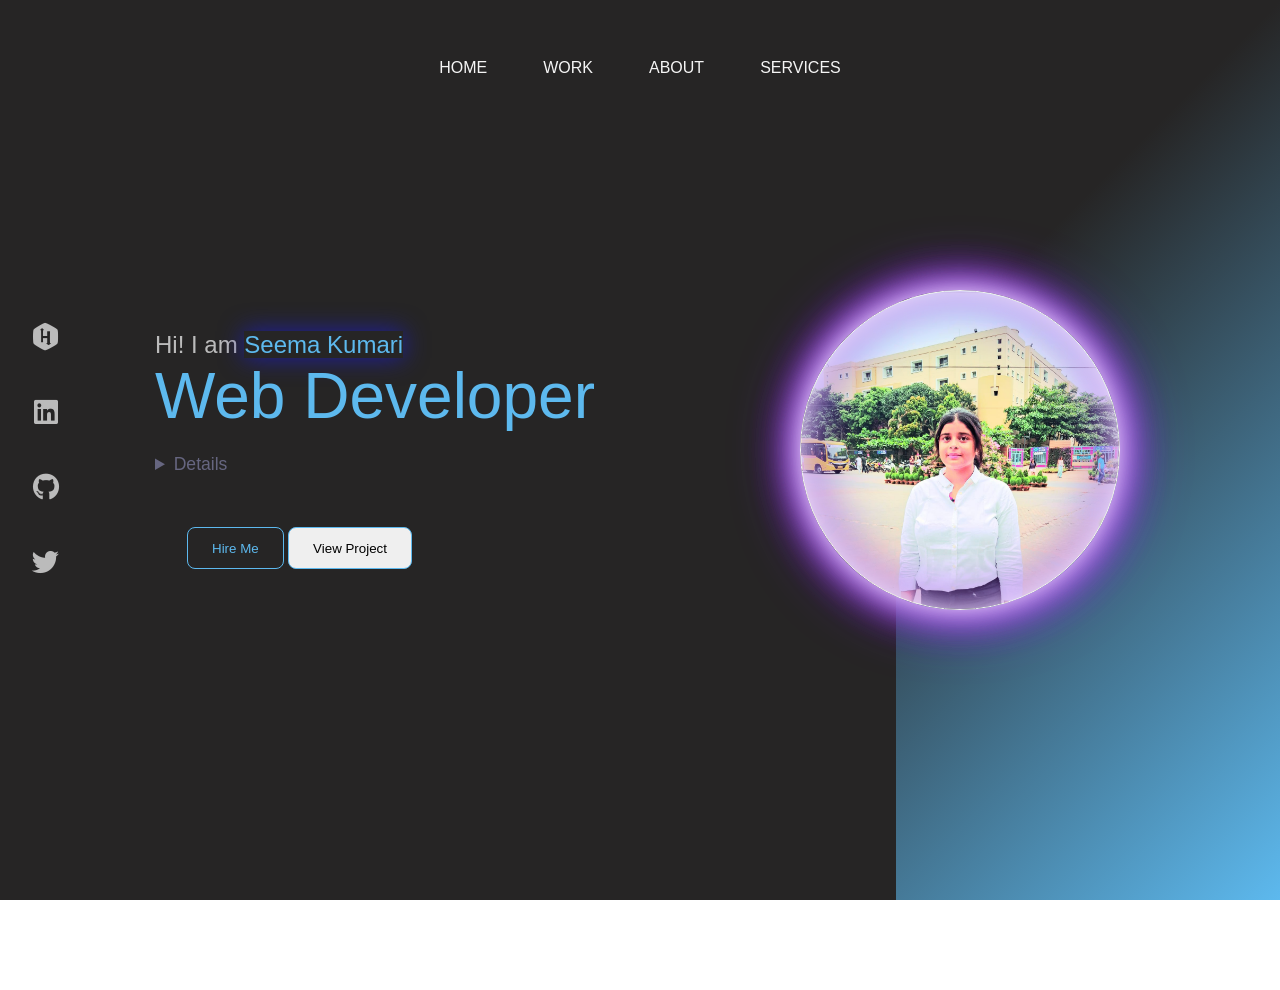
<file: index.html>
<!DOCTYPE html>
<html lang="en">
<head>
    <meta charset="UTF-8">
    <meta name="viewport" content="width=device-width, initial-scale=1.0">
    <title>Seema - Developer Portfolio</title>
    <link rel="stylesheet" href="https://cdnjs.cloudflare.com/ajax/libs/font-awesome/6.6.0/css/all.min.css">
    <link rel="stylesheet" href="style.css">
    

</head>
<body>
    <div class="portfolio-container">
        
        <ul class="navlist">
       <li><a href ="#Home"> Home</a></li>
        <li><a href ="#Work"> Work</a></li>
        <li><a href ="#About">About</a></li>
        <li><a href ="#Services">Services</a></li>
      </ul> 
      <div class="left-container"> 
         <div class="icons">
            <i class="fa-brands fa-hackerrank"></i>
            <i class="fa-brands fa-linkedin"></i>
            <i class="fa-brands fa-github"></i>
            <i class="fa-brands fa-twitter"></i>

         </div>
         <div class="content">
            <p class="intro"> Hi! I am <span>Seema Kumari</span></p>
            <summary>Web Developer</summary>
            <details class="detail">I'm a proficient developer specializing in full-stack development,with expertise in modern programming languages and frameworks. Passionate about continuous learning, I excel in creating efficient, scalable software solutions and thrive in collaborative tech environments. </details>
            <div class="btn-container">
              <button> Hire Me</button>  
              <button> View Project</button>
            </div>
         </div>
    </div>
      <div class="right-container">  </div>
      <div class="design">
        <div class="circle"></div>
        <div class="circle"></div>
      </div>
    </div>
    
</body>
</html>
</file>
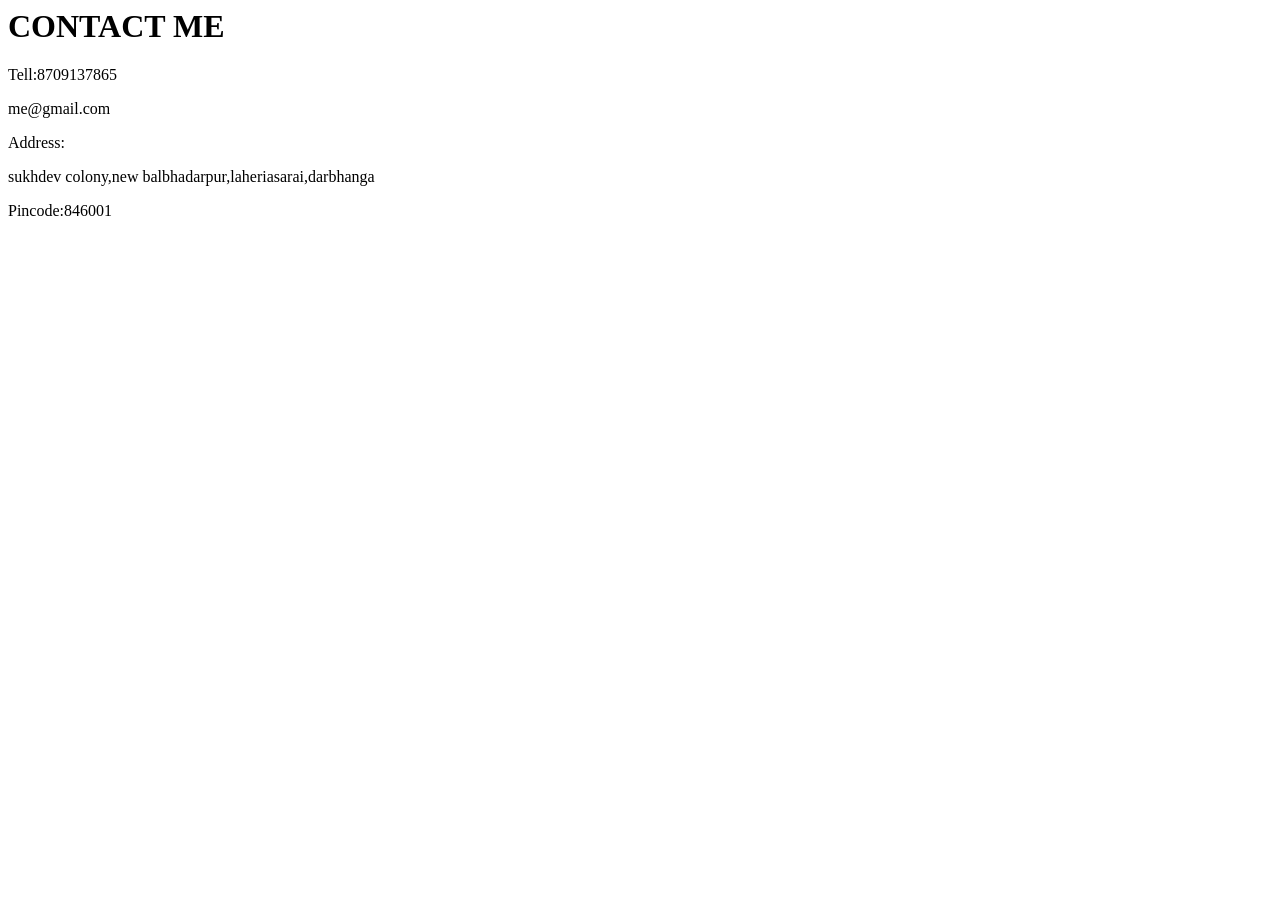
<file: About.html>
<html>
    <head>
        <body>
           <h1>CONTACT ME </h1>
           <p>Tell:8709137865</p>
           <p>me@gmail.com</p>
           <p>Address:</p>
           <p>
            sukhdev colony,new balbhadarpur,laheriasarai,darbhanga 
           </p>
           <p>Pincode:846001</p>
        </body>
    </head>
</html>
</file>
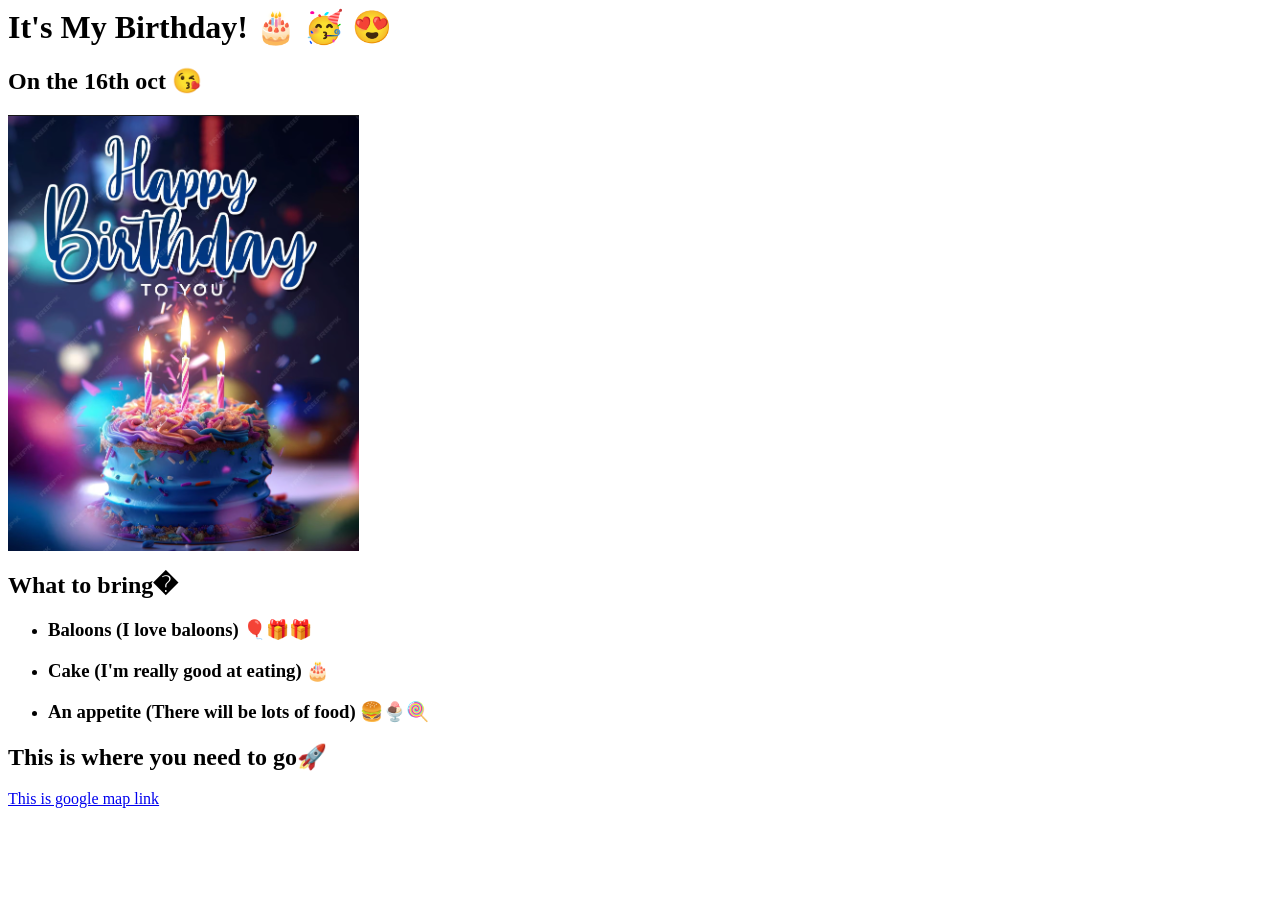
<file: birthday_invite.html>
<html>
    <head>
        <body>
            <h1>It's My Birthday!  &#127874 &#129395 &#128525</h1>
            <h2>On the 16th oct &#128536</h2>
            <img src="birthday.jpg" alt="birthday picture"/>
             <h2>What to bring&#3127881</h2>
             <ul>
                <li><h3>Baloons (I love baloons)  &#127880&#127873&#127873 </h3></li>
                <li><h3>Cake (I'm really good at eating) &#127874</h3></li>
                <li><h3>An appetite (There will be lots of food) &#127828&#127848&#127853</h3></li>
             </ul>
             <h2>This is where you need to go&#128640</h2>
             <a href="https://www.google.com/maps/@25.6180224,85.1705856,13z?entry=ttu">This is google map link</a>
</body>
    </head>
</html>
</file>
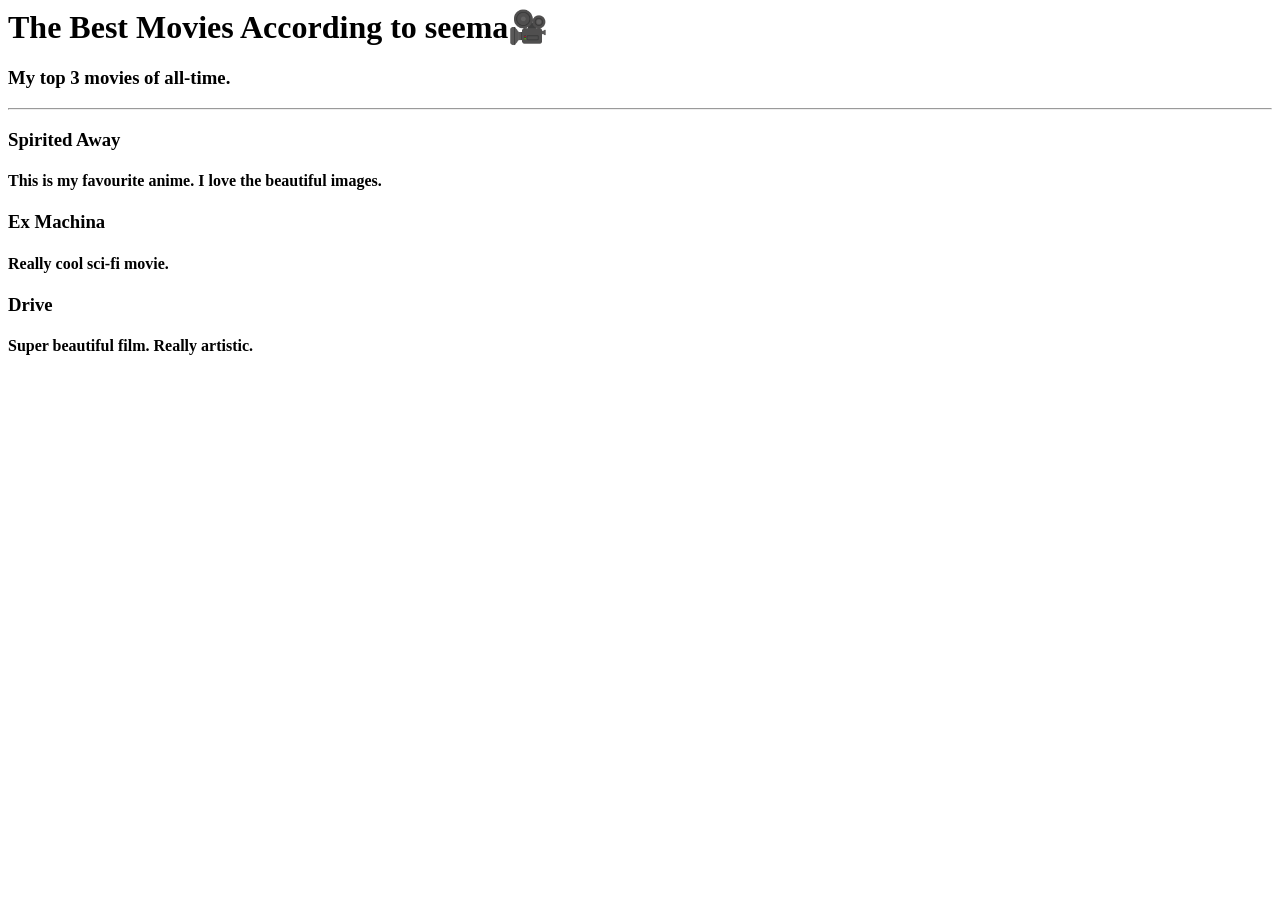
<file: movie.html>
<html>
    <head>
        <body >        
            <h1>The Best Movies According to seema&#127909 </h1>
            <h3>My top 3 movies of all-time.</h3>
            <hr>
            <h3>Spirited Away</h3>
            <h4>This is my favourite anime. I love the beautiful images.</h4>
            <h3>Ex Machina</h3>
            <h4>Really cool sci-fi movie.</h4>
            <h3>Drive</h3>
            <h4>Super beautiful film. Really artistic.</h4>
            </body>
        </head>
</html>
</file>
<file: style.css>
*{
    margin:0;
    padding:0;
    box-sizing: border-box;
    font-family:'poppins',sans-serif;
}
.portfolio-container{
  min-height: 110vh;  
  width:100%;
  display:flex;
  
}
.portfolio-container > span{
    font-size: 1rem;
    flex:2;
    float:left;
    color:blue;
    display:flex;
    
}

.navlist{
    display:flex;
    list-style:none;
    gap:3.5rem;
    height:15vh; 
    width:100%;
    justify-content:center;
    align-items:center;
    position:fixed;
}
.navlist li > a{
    text-decoration: none;
    text-transform:uppercase ;
    font-size: 1rem;
    color:whitesmoke;
}
.left-container{
background-color:#262525;
width:70%;


}
.right-container{
background:linear-gradient(-45deg,#5DB9EE,#262525 70%);
width:30%;
padding-left:3rem;


}
.left-container,.right-container{
    height:100vh;
    display:flex; 
    align-items: center;

}
.icons .fa-brands{
   color:#bbb; 
   font-size: 1.7rem;
}
.icons{
    display:flex;
    flex-direction: column;
    justify-content: center;
    align-items: center;
    gap:3rem;
    margin:2rem;
    
}
.content{
   margin-left: 4rem; 

}
.content .intro{
    font-size: 1.5rem;
    color:#bbb
}
.content .intro span{
    color:#5DB9EE;
    box-shadow: 0 0 25px rgb(31, 31, 163);
    }
.content.intro span:hover{
    transform:scale(1.1);
    }
.content summary{
    font-size: 4rem;
    color:#5DB9EE;
}
.content p{
color:black;
}
.detail{
    font-size: 1.1rem;
    color: rgb(102, 102, 128);
   max-width:38rem; 
   margin:1.1rem 0 3rem 0;
   line-height: 1.8rem;
}
.btn-container button{
border:.1rem solid #5DB9EE;
font-size: 1.1;
padding:.8rem 1.5rem;
border-radius: .5rem;
cursor:pointer;
transition: .5sec;
}
button:nth-child(1)
{
   background-color: #5DB9EE; 
   color:#262525;
}
button:nth-child(1){
    background-color: transparent;
    color: #5DB9EE;
    margin-left:2rem;
}
button:nth-child(1):hover
{
background:transparent;
color:#5DB9EE;
}
button:nth-child(2):hover
{
background:#5DB9EE;;
color:#262525;
}
.icons .fa-brands:hover{
    cursor:pointer;
    background:linear-gradient(#fff,#3877FF) ;
    -webkit-background-clip:text;
    -webkit-text-fill-color: transparent;

}
.design .circle{
aspect-ratio: 1;
position: absolute;
border-radius: 90%;
top:50%;
left:75%;
transform: translate(-50%,-50%);

}
.circle:nth-child(1){
    background-color: linear-gradient( 90deg,transparent 50%,black 50% );
    width:38rem;
}
.circle:nth-child(2){
    background-image:url("seema photo.jpeg");
    background-size:100% ;
    background-repeat: no-repeat;
    width:20rem;
    border:.1rem solid whitesmoke;
    box-shadow: 0 0 2rem #fff,inset 0 0 2rem white,0 0 3rem blueviolet,0 0 3rem blueviolet,0 0 4rem blueviolet,inset 0 0 4rem blueviolet;
}
</file>
